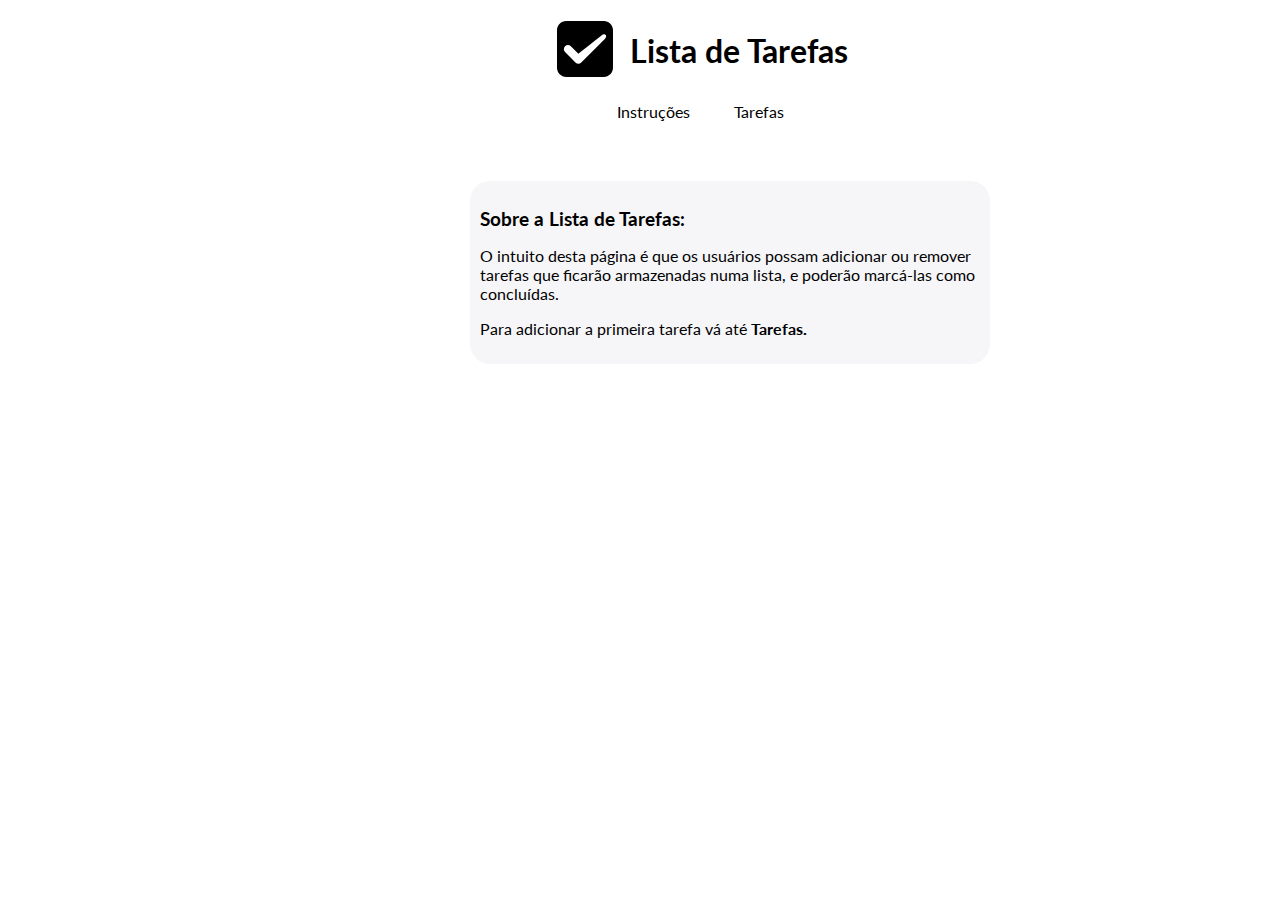
<file: index.html>
<!DOCTYPE html>
<html lang="pt-br">

<head>
  <meta charset="UTF-8" />
  <meta name="viewport" content="width=device-width, initial-scale=1.0" />
  <link rel="icon" href="./img/favicon.ico" />
  <link rel="stylesheet" href="./css/style.css">
  <title>Lista de Tarefas | Instruções</title>
</head>

<body>
  <header>
    <img src="./img/logo.svg" alt="Logo check preto e branco" width="70px" height="auto" />
    <h1>Lista de Tarefas</h1>
  </header>
  <nav>
    <a href="./index.html">Instruções</a>
    <a href="./tarefas.html">Tarefas</a>
  </nav>
  <main>
    <section>
      <h2>Sobre a Lista de Tarefas:</h2>
      <p>O intuito desta página é que os usuários possam adicionar ou remover tarefas que ficarão armazenadas numa lista, e poderão marcá-las como concluídas.</p>
      <p>Para adicionar a primeira tarefa vá até <b>Tarefas<b>.</p>
    </section>
  </main>
</body>

</html>
</file>
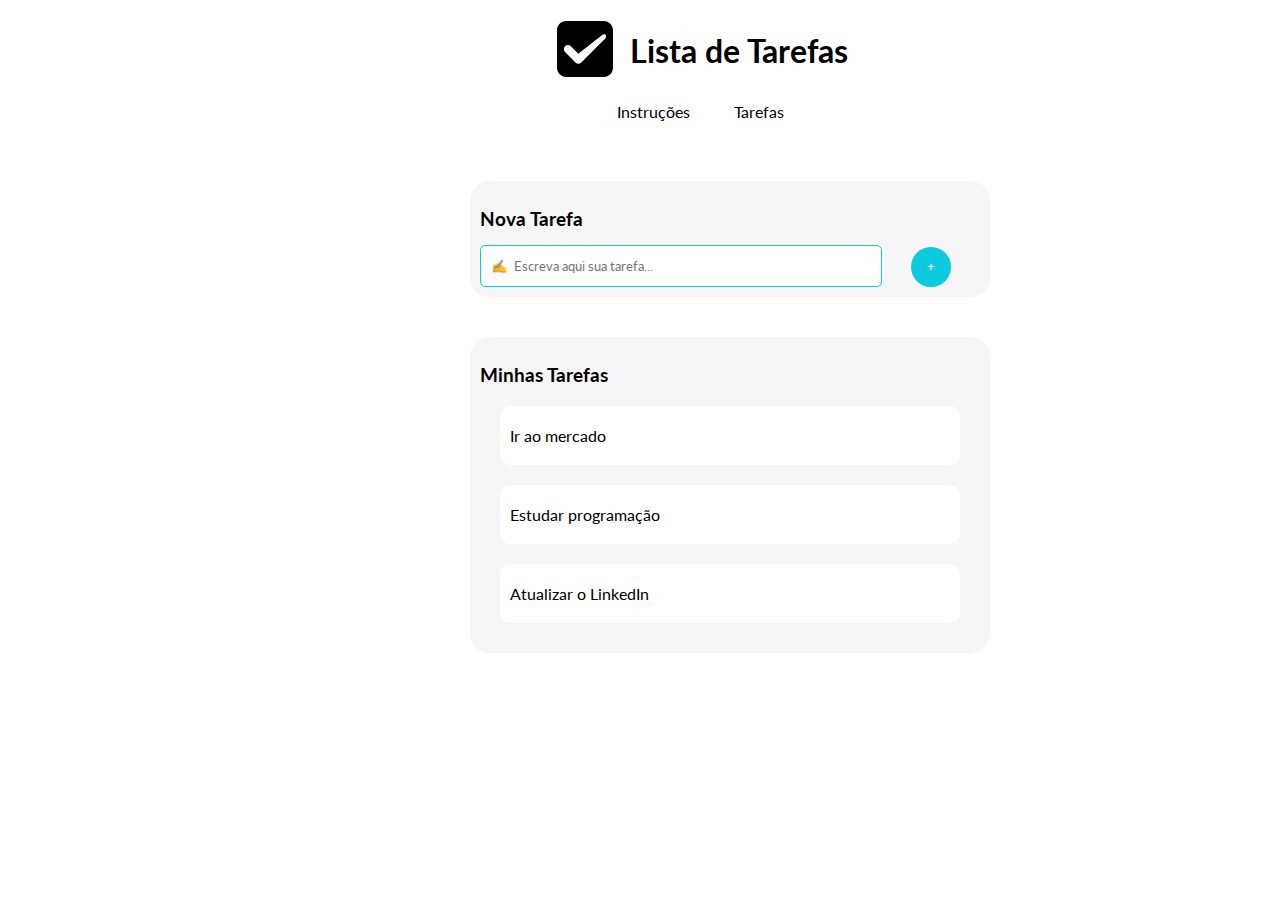
<file: tarefas.html>
<!DOCTYPE html>
<html lang="en">

<head>
  <meta charset="UTF-8" />
  <meta name="viewport" content="width=device-width, initial-scale=1.0" />
  <link rel="icon" href="./img/favicon.ico" />
  <link rel="stylesheet" href="./css/style.css">
  <title>Lista de Tarefas | Tarefas</title>
</head>

<body>
  <header>
    <img src="./img/logo.svg" alt="Logo check preto e branco" width="70px" height="auto" />
    <h1>Lista de Tarefas</h1>
  </header>
  <nav>
    <a href="./index.html">Instruções</a>
    <a href="./tarefas.html">Tarefas</a>
  </nav>
  <main>
    <section id="novaTarefa">
      <h2>Nova Tarefa</h2>
      <input id="inputNovaTarefa" type="text" placeholder="✍️  Escreva aqui sua tarefa...">
      <input id="btnNovaTarefa" type="submit" value="+">
    </section>
    <section id="listaDeTarefas">
      <h2>Minhas Tarefas</h2>
      <ul>
        <li>Ir ao mercado</li>
        <li>Estudar programação</li>
        <li>Atualizar o LinkedIn</li>
      </ul>

    </section>
  </main>
</body>

</html>
</file>
<file: css/style.css>
@import url("https://fonts.googleapis.com/css2?family=Archivo:wght@600;700&family=Dancing+Script:wght@400;600&family=Inter:wght@400;500&family=Lato:wght@400;700&family=Oswald:wght@200;300;400;600&family=Permanent+Marker&family=Poppins&family=Roboto:wght@400;700&family=Sail&display=swap");

body {
  font-family: 'Lato', sans-serif;
  margin: 0;
  padding: 0;
}

header {
  width: 300px;
  margin: 0 550px;
}

header img{
  float: left; 
}

header h1{  
  position: relative;
  top: 10px;
  left: 10px; 
}   

nav{
  width: 300px;
  margin: 0 550px;
  padding: 20px 0;
  text-align: center;
}

nav a{
  margin: 20px;
  color: #000;
  text-decoration: none;
}

main{
  width: 750px;
  margin: 40px 370px;  
}

section{
  padding: 10px;
  background-color: #F6F6F9;
  width: 500px;
  height: auto;
  margin: 40px 100px;
  border-radius: 20px;
}

section h2{
  font-size: 19px;
}

#inputNovaTarefa{
  font-family: 'Lato';
  padding: 0 10px;
  width: 380px;
  height: 40px;
  border: 1px solid #0CCBDE;
  border-radius: 5px;
}

#btnNovaTarefa{
  width: 40px;
  height: 40px;
  border-radius: 20px;
  border: none;
  margin: 0 25px;
  color: #FFF;
  background-color: #0CCBDE;
}

#btnNovaTarefa:hover{
  transform: scale(1.1);
}

#listaDeTarefas ul{
  margin: 0;
  padding: 0;
}

#listaDeTarefas ul li{
  list-style: none; 
  padding: 20px 10px;
  margin: 20px; 
  background-color: #fff;
  border-radius: 10px;
}

#listaDeTarefas ul li:hover{
  background-color: #0CCBDE;
  color: #FFFFFF;
  transform: scale(1.0);
}
</file>
